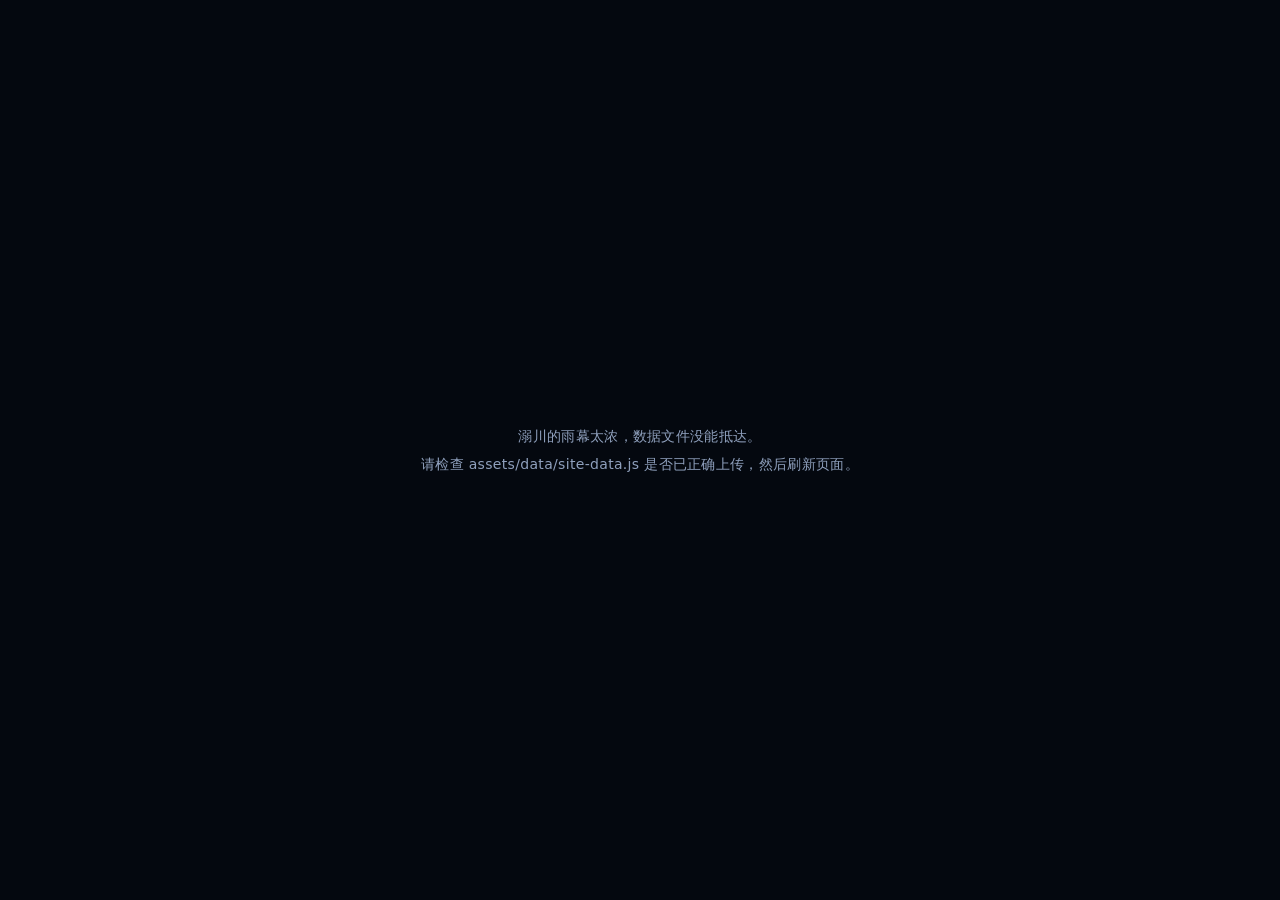
<file: index.html>
<!DOCTYPE html>
<html lang="zh-CN">
<head>
<meta charset="UTF-8">
<meta name="viewport" content="width=device-width, initial-scale=1.0">
<title>妃音·辞 · 溺川夜雨｜拾遗之诗</title>
<meta name="description" content="溺川影像档案——妃音·辞的个人视觉作品集。暴雨港都、乙游氛围、映画馆藏。">
<link rel="stylesheet" href="assets/css/style.css">
</head>
<body data-page="home" data-zone="full">
<div class="stage">

  <section class="hero">
    <div class="hero-copy">
      <div class="kicker">溺川影像档案 · NICHUAN ARCHIVE</div>
      <h1>妃音·辞</h1>
      <div class="role">拾遗之诗｜溺川影像档案</div>
      <p class="intro">将自己藏匿在大梦深处，溺于时空的边际。</p>
      <p class="lead">暴雨在楼群之间落下，霓虹被水面折成断续的光。这里不是一座随时开放的城市，只在某些夜晚，与尚未褪色的记忆短暂重合。妃音·辞在此收集那些难以被日常容纳的影像：雨夜里的城市、佚失姓名的角色、沉在梦里的诗章、雾中未熄的灯，以及旧日留下的细小切片。你可以先进入馆藏，查看被打捞上来的光；也可以翻开档案，阅读拾遗者留下的记录。</p>
      <div class="hero-actions">
        <a class="btn primary" href="gallery.html">进入作品集</a>
        <a class="btn" href="about.html">关于妃音·辞</a>
      </div>
    </div>

    <div class="hero-figure">
      <div class="figure-card">
        <div class="photo" id="portraitPhoto"></div>
        <div class="silhouette" id="portraitSilhouette"></div>
        <div class="glass"></div>
        <div class="frame"></div>
        <div class="tag" id="portraitTag">拾遗者影像 · 待收录</div>
      </div>
    </div>
  </section>

</div>
<script src="assets/data/site-data.js"></script>
<script src="assets/js/bond.js"></script>
<script src="assets/js/weather.js"></script>
<script src="assets/js/main.js"></script>
</body>
</html>
</file>
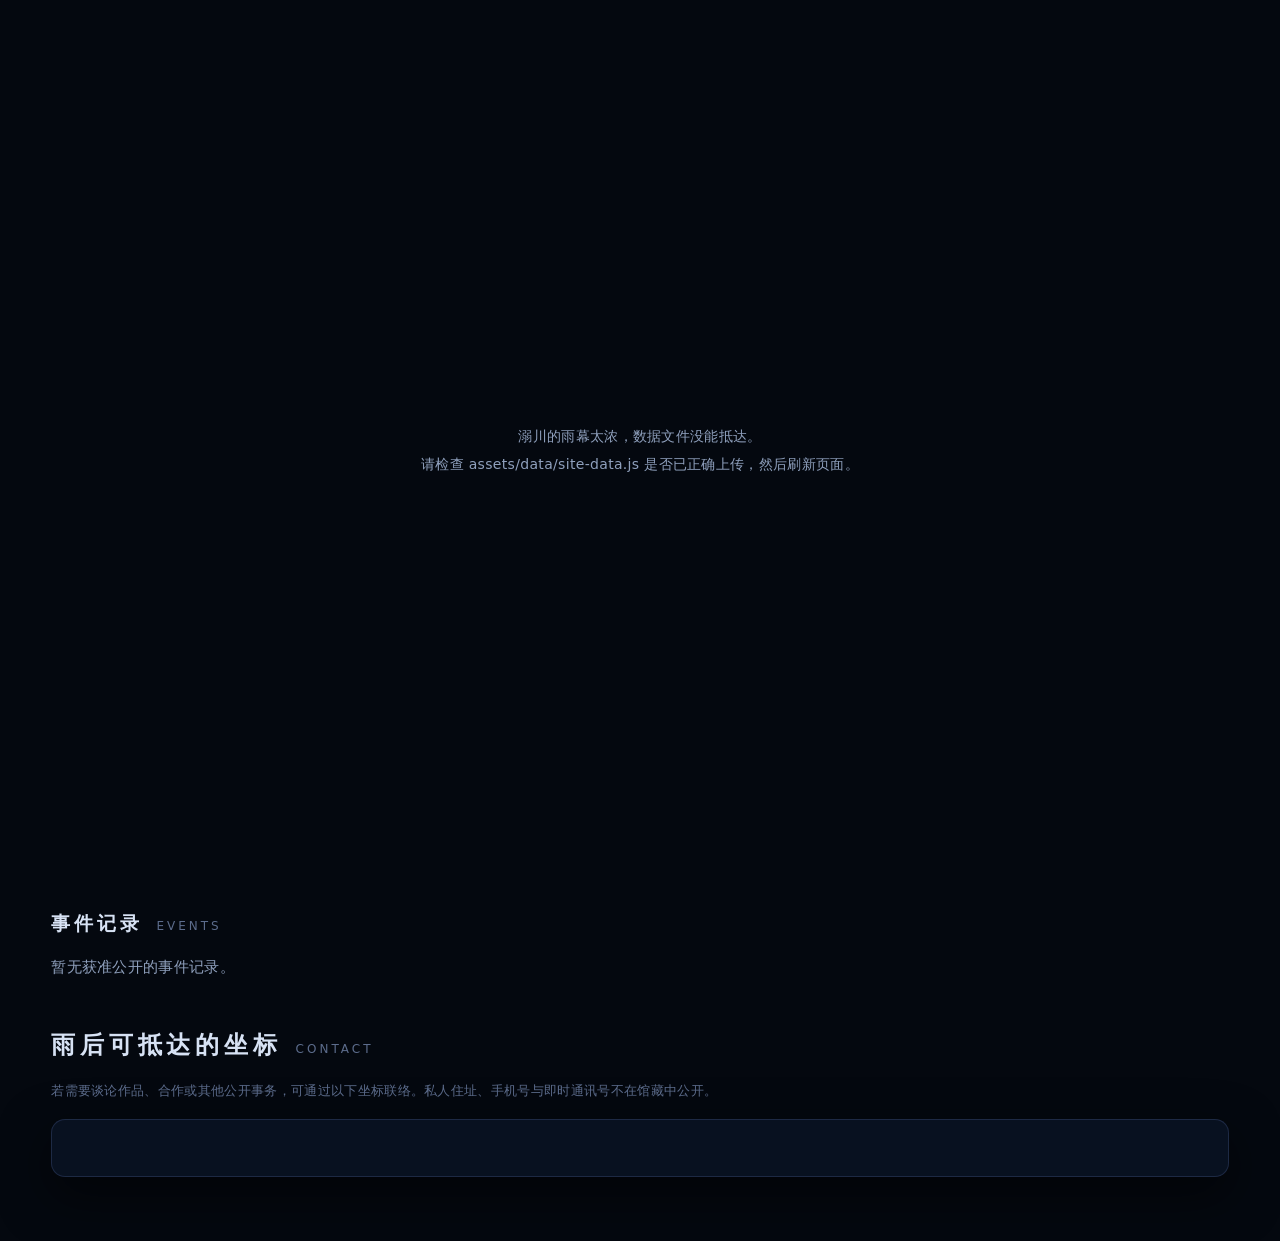
<file: about.html>
<!DOCTYPE html>
<html lang="zh-CN">
<head>
<meta charset="UTF-8">
<meta name="viewport" content="width=device-width, initial-scale=1.0">
<title>溺川档案 · 关于妃音·辞</title>
<link rel="stylesheet" href="assets/css/style.css">
</head>
<body data-page="about" data-zone="full">
<div class="stage">
<div class="page">

  <div class="page-head">
    <div class="crumb">溺川档案 · THE ARCHIVE</div>
    <h1>溺川档案</h1>
    <div class="sub">关于拾遗者、创作边界与可公开的真实坐标。</div>
  </div>

  <p class="prose">在溺川的登记中，妃音·辞并非城市的主人，而是一名拾遗者。她在暴雨加深的时刻外出，收集那些尚未完全消失的影像：被霓虹切碎的街道、没有姓名的梦中人、沉入水底的诗、雾里延迟抵达的灯，以及旧日生活留下的细小断面。之后，她将这些碎片整理、命名、封存，让它们能够在另一个人的视线里重新显影。档案中的部分语汇来自溺川，另一些信息则指向现实。虚构的是城市、雨幕与抵达方式；真实的是创作的形式、工具、审美选择和作品本身。</p>

  <div class="id-card">
    <div class="id-cell panel"><div class="k">公开昵称</div><div class="v">妃音·辞</div></div>
    <div class="id-cell panel"><div class="k">身份定位</div><div class="v">拾遗之诗</div></div>
    <div class="id-cell panel"><div class="k">所在叙事</div><div class="v">溺川</div></div>
    <div class="id-cell panel"><div class="k">公开自述</div><div class="v" style="font-size:14px;line-height:1.8">将自己藏匿在大梦深处，溺于时空的边际。</div></div>
  </div>

  <div class="sec-title"><h2>现实侧记录</h2><small>REALITY SIDE</small></div>
  <p class="reality-note">以下信息以现实中的创作能力为准。档案语言只负责转译，不虚构未被验证的经历、工具或项目。</p>

  <div class="sec-title" style="margin-top:22px"><h2 style="font-size:19px">可调用的光</h2><small>SKILLS</small></div>
  <div class="skill-grid" id="skillGrid"></div>
  <p class="flag-note">当前档案仍保留初始记录。正式公开前，需要由拾遗者本人确认、删减或替换。熟悉程度以「持续探索中」呈现，不标注百分比。</p>

  <div class="sec-title" style="margin-top:22px"><h2 style="font-size:19px">随身器具</h2><small>TOOLS</small></div>
  <div class="tools-row" id="toolsRow"></div>
  <p class="flag-note">正式上线前，应仅保留实际掌握且愿意公开的工具。</p>

  <div class="sec-title" style="margin-top:22px"><h2 style="font-size:19px">时间坐标</h2><small>YEARS</small></div>
  <p class="prose" style="margin-top:0" id="yearsCell">时间坐标尚未公开。</p>

  <div class="sec-title" style="margin-top:22px"><h2 style="font-size:19px">事件记录</h2><small>EVENTS</small></div>
  <p class="prose" style="margin-top:0" id="eventsCell">暂无获准公开的事件记录。</p>

  <div class="sec-title" id="contactZone"><h2>雨后可抵达的坐标</h2><small>CONTACT</small></div>
  <p class="reality-note">若需要谈论作品、合作或其他公开事务，可通过以下坐标联络。私人住址、手机号与即时通讯号不在馆藏中公开。</p>
  <div class="contact-box panel" id="contactBox"></div>

</div>
</div>
<script src="assets/data/site-data.js"></script>
<script src="assets/js/bond.js"></script>
<script src="assets/js/weather.js"></script>
<script src="assets/js/main.js"></script>
</body>
</html>
</file>
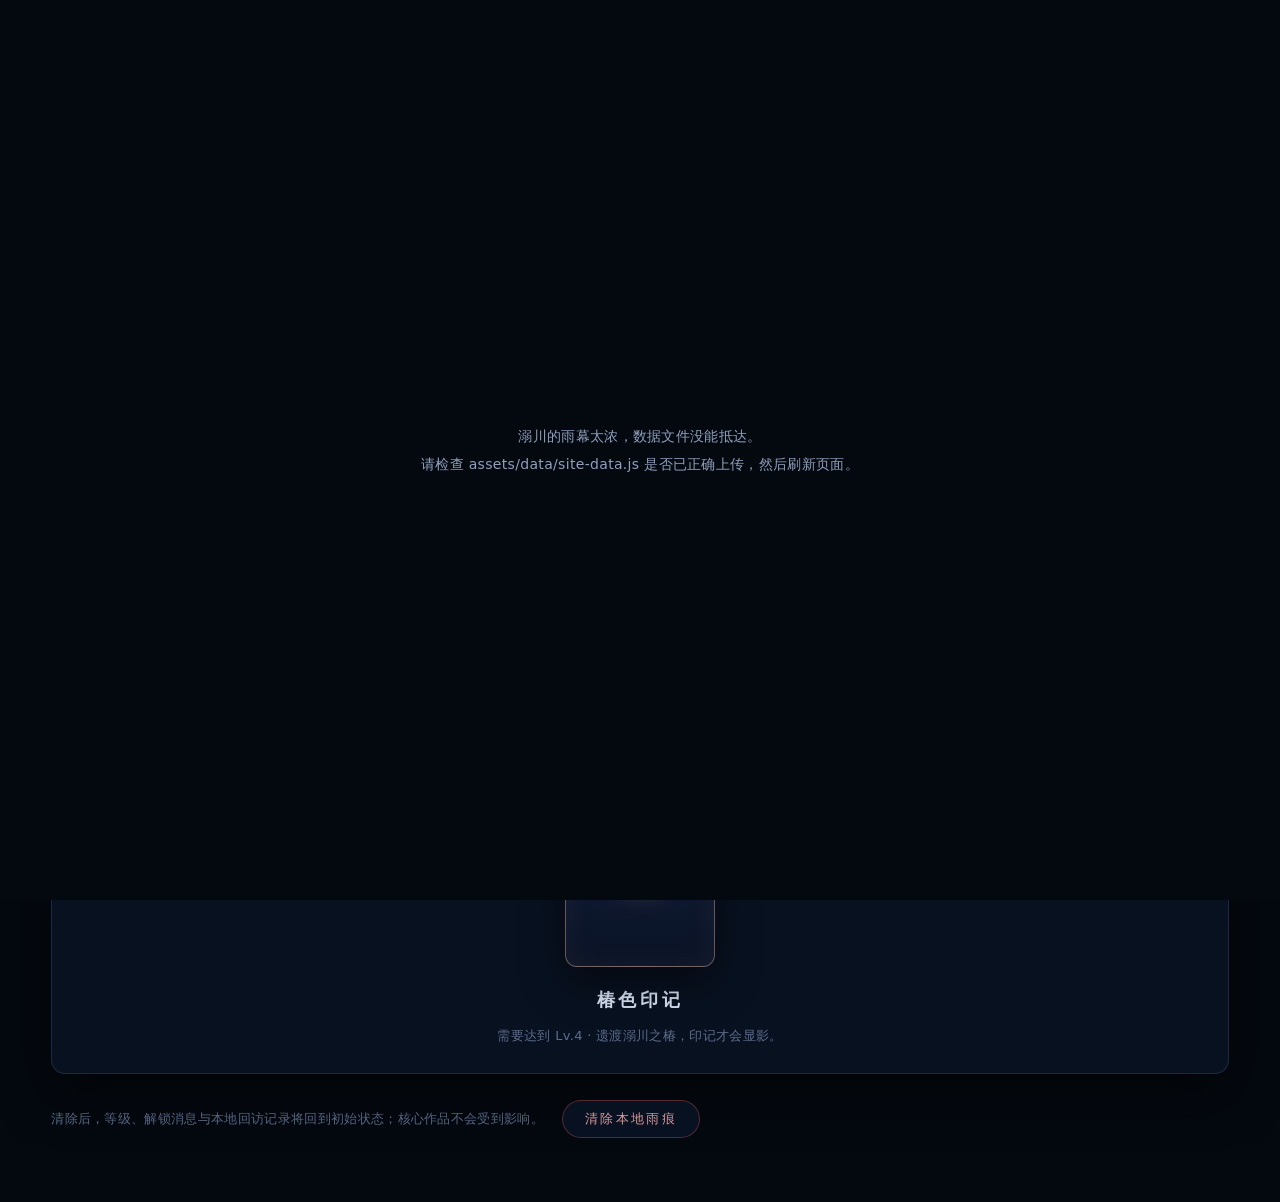
<file: bond.html>
<!DOCTYPE html>
<html lang="zh-CN">
<head>
<meta charset="UTF-8">
<meta name="viewport" content="width=device-width, initial-scale=1.0">
<title>心轨刻度 · 溺川夜雨</title>
<link rel="stylesheet" href="assets/css/style.css">
</head>
<body data-page="bond" data-zone="full">
<div class="stage">
<div class="page">

  <div class="page-head">
    <div class="crumb">心轨刻度 · BOND TRACK</div>
    <h1>心轨刻度</h1>
    <div class="sub">雨痕只记录路径，不索取身份。</div>
  </div>

  <p class="prose">当你在馆藏中停留、阅读档案、接通频段或触碰雨后坐标，页面会在心轨上留下轻微刻度。它不是任务，也不用于强迫你反复点击；同一种行为在同一天通常只会被记录一次。这些数据保存在你的浏览器本地。网站不会为它建立账号，也不会将轨迹上传到服务器。核心作品永远开放，心轨只解锁少量消息、纪念卡、隐藏频段与最终回声。</p>

  <div class="bond-top">
    <div class="bond-now panel">
      <div class="lv-tag"><span class="lvno" id="bondLvNo">Lv.1</span><small style="color:var(--txt-faint)">当前身份</small></div>
      <h2 id="bondName">溺途访者</h2>
      <p class="fb" id="bondFb">你刚从雨幕外侧抵达。</p>
      <div class="bond-bar">
        <div class="track"><i id="bondFill" style="width:0%"></i></div>
        <div class="nums" id="bondNums"></div>
      </div>
    </div>
    <div class="bond-side panel">
      <h3>刻度如何形成</h3>
      <ol id="ruleList"></ol>
    </div>
  </div>

  <div class="sec-title"><h2>心轨等级</h2><small>LEVELS</small></div>
  <div class="lvl-grid" id="lvlGrid"></div>

  <div class="sec-title"><h2>纪念映像卡</h2><small>LV.4 MEMORIAL</small></div>
  <div class="memorial panel" id="memorial">
    <div class="mcard-art"></div>
    <h3>椿色印记</h3>
    <p id="memState">需要达到 Lv.4 · 遗渡溺川之椿，印记才会显影。</p>
  </div>

  <div class="final-echo panel locked" id="finalEcho"></div>

  <div class="clear-zone">
    <span>清除后，等级、解锁消息与本地回访记录将回到初始状态；核心作品不会受到影响。</span>
    <button class="btn sm danger" id="clearBtn">清除本地雨痕</button>
  </div>

</div>
</div>
<script src="assets/data/site-data.js"></script>
<script src="assets/js/bond.js"></script>
<script src="assets/js/weather.js"></script>
<script src="assets/js/main.js"></script>
</body>
</html>
</file>
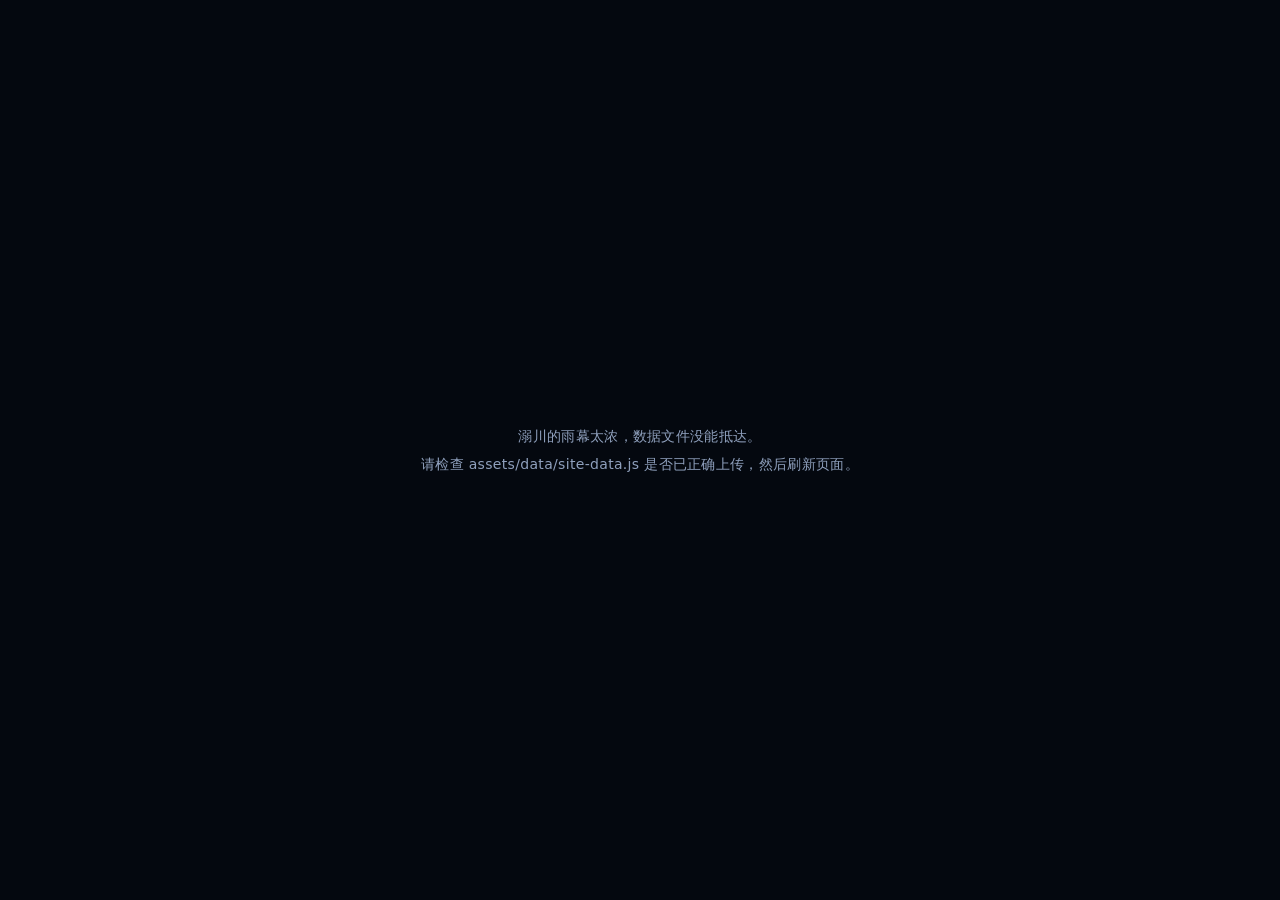
<file: gallery.html>
<!DOCTYPE html>
<html lang="zh-CN">
<head>
<meta charset="UTF-8">
<meta name="viewport" content="width=device-width, initial-scale=1.0">
<title>映画馆藏 · 溺川夜雨</title>
<link rel="stylesheet" href="assets/css/style.css">
</head>
<body data-page="gallery" data-zone="soft">
<div class="stage">
<div class="page">

  <div class="page-head">
    <div class="crumb">映画馆藏 · COLLECTED LIGHTS</div>
    <h1>映画馆藏</h1>
    <div class="sub">被雨水保存的光，仍在玻璃之后闪烁。</div>
  </div>

  <p class="prose">溺川没有完全干燥的档案室。所有被带回的影像都会经过雨水、霓虹与夜雾的处理：边缘变得柔软，颜色沉入深蓝，某些原本清晰的名字会在纸背消散，只剩情绪仍准确地停留在画面里。馆藏按照光被发现的地点分为五个区域。你可以横向穿过它们，也可以停在任意一张映像前，查看它被拾起时的年份、形态与简短注释。这里没有必须完成的路线。雨会替你保留方向。</p>

  <div class="filters">
    <button class="chip cur" data-f="all">全部映像</button>
    <button class="chip" data-f="rain_port">雨港霓虹</button>
    <button class="chip" data-f="lost_roles">佚梦角色</button>
    <button class="chip" data-f="water_poem">水底诗章</button>
    <button class="chip" data-f="mist_light">雾中灯影</button>
    <button class="chip" data-f="old_slices">旧日切片</button>
  </div>

  <div class="theme-note" id="themeNote">
    <div class="tn-head"><h2>全部映像</h2></div>
    <p>被雨水保存的光，仍在玻璃之后闪烁。你可以横向穿过五个区域，也可以停在任意一张映像前。</p>
  </div>

  <div class="track-wrap">
    <div class="track" id="track"></div>
    <div class="track-ctl">
      <button class="arrow" id="prevBtn" aria-label="向左">←</button>
      <div class="dots" id="dots"></div>
      <button class="arrow" id="nextBtn" aria-label="向右">→</button>
    </div>
    <div class="track-tip">拖动或使用方向键，可沿馆藏横向移动</div>
  </div>

</div>
</div>
<script src="assets/data/site-data.js"></script>
<script src="assets/js/bond.js"></script>
<script src="assets/js/weather.js"></script>
<script src="assets/js/main.js"></script>
</body>
</html>
</file>
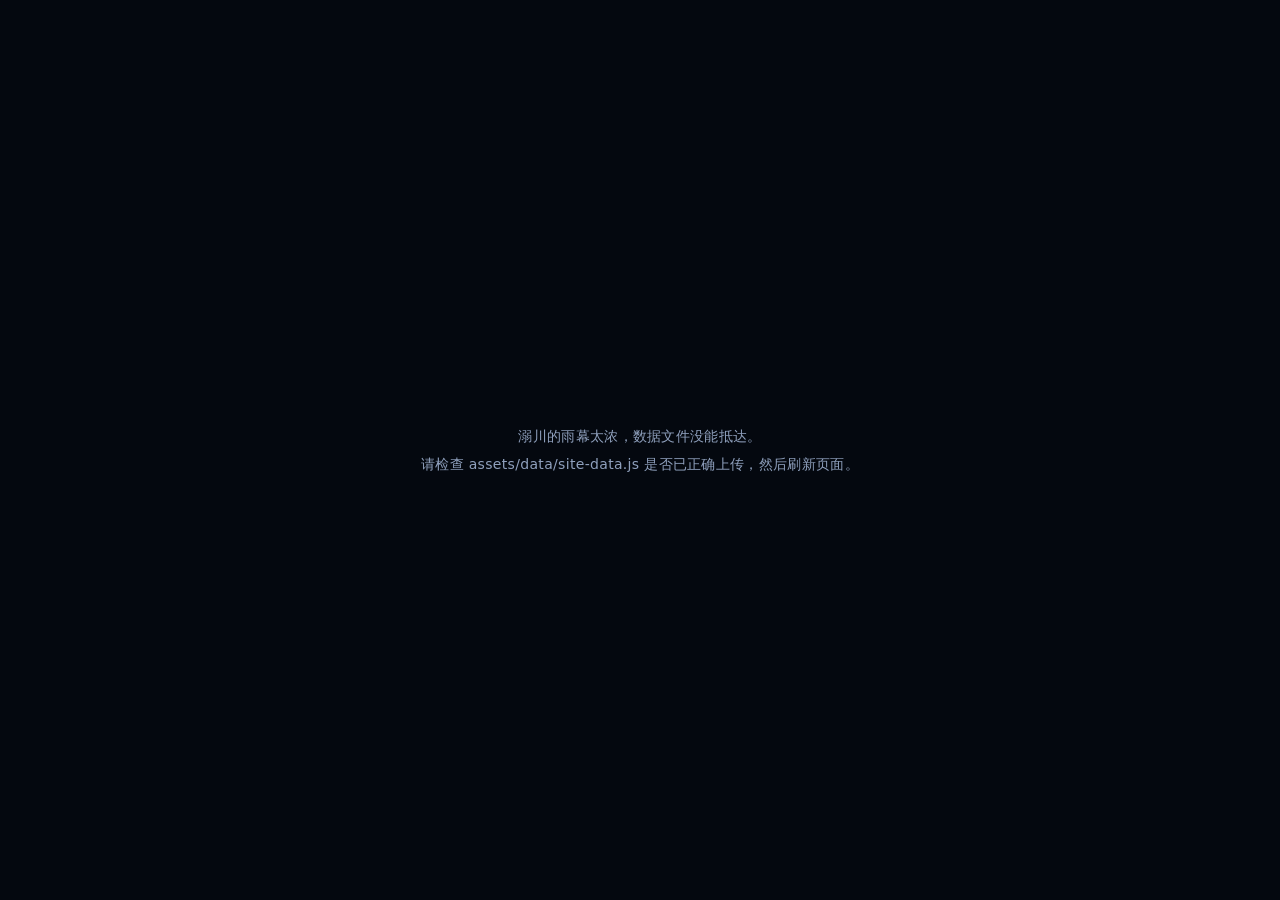
<file: messages.html>
<!DOCTYPE html>
<html lang="zh-CN">
<head>
<meta charset="UTF-8">
<meta name="viewport" content="width=device-width, initial-scale=1.0">
<title>未达回声 · 溺川夜雨</title>
<link rel="stylesheet" href="assets/css/style.css">
</head>
<body data-page="messages" data-zone="full">
<div class="stage">
<div class="page">

  <div class="page-head">
    <div class="crumb">未达回声 · UNREACHED ECHOES</div>
    <h1>未达回声</h1>
    <div class="sub">雨夜里只有少量短讯能够抵达。</div>
  </div>

  <p class="prose">这些消息并非完整对话，也不要求来访者留下姓名。它们更像从潮湿信号中截取的几行导航，帮助你决定先去往馆藏，还是先阅读档案。未读消息会在本地短暂发亮；刷新后，系统将记得你已经读过它们。</p>

  <div class="msg-flow" id="msgFlow"></div>

</div>
</div>
<script src="assets/data/site-data.js"></script>
<script src="assets/js/bond.js"></script>
<script src="assets/js/weather.js"></script>
<script src="assets/js/main.js"></script>
</body>
</html>
</file>
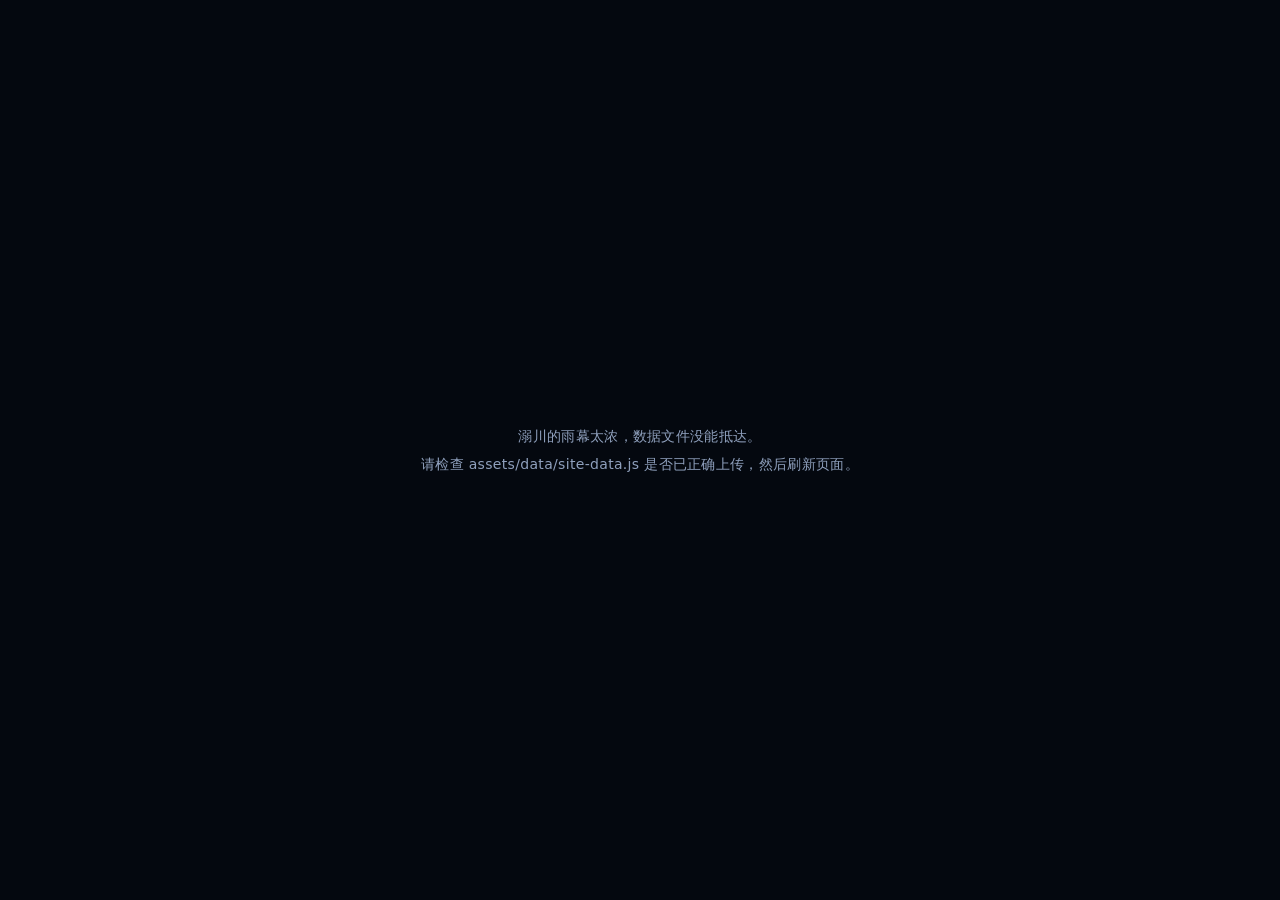
<file: radio.html>
<!DOCTYPE html>
<html lang="zh-CN">
<head>
<meta charset="UTF-8">
<meta name="viewport" content="width=device-width, initial-scale=1.0">
<title>雨夜频段 · 溺川夜雨</title>
<link rel="stylesheet" href="assets/css/style.css">
</head>
<body data-page="radio" data-zone="full">
<div class="stage">
<div class="page">

  <div class="page-head">
    <div class="crumb">雨夜频段 · NIGHT FREQUENCY</div>
    <h1>雨夜频段</h1>
    <div class="sub">三段真实声音，被保存在雷雨之间。</div>
  </div>

  <p class="prose">溺川的声音通常不稳定。雨会刮过天线，雷声会压低句尾，远处桥面的震动偶尔让记录中断。可一旦频段接通，声音会比文字更接近那个夜晚。这里只保存妃音·辞本人的真实录音，不使用合成声音替代。每段录音都附有文字稿，静音状态下也能阅读。最后一段频段需要足够的心轨刻度，它不会频繁出现，也不要求所有人抵达。</p>

  <div class="rec-list" id="recList"></div>

  <p class="audio-note">录音文件尚未抵达溺川。上线前需要替换为妃音·辞本人的真实声音；在此之前，频段只保留空的雨噪与文字稿。环境雨声为浏览器本地合成，仅用于氛围，与录音内容无关。</p>

</div>
</div>
<script src="assets/data/site-data.js"></script>
<script src="assets/js/bond.js"></script>
<script src="assets/js/weather.js"></script>
<script src="assets/js/main.js"></script>
</body>
</html>
</file>
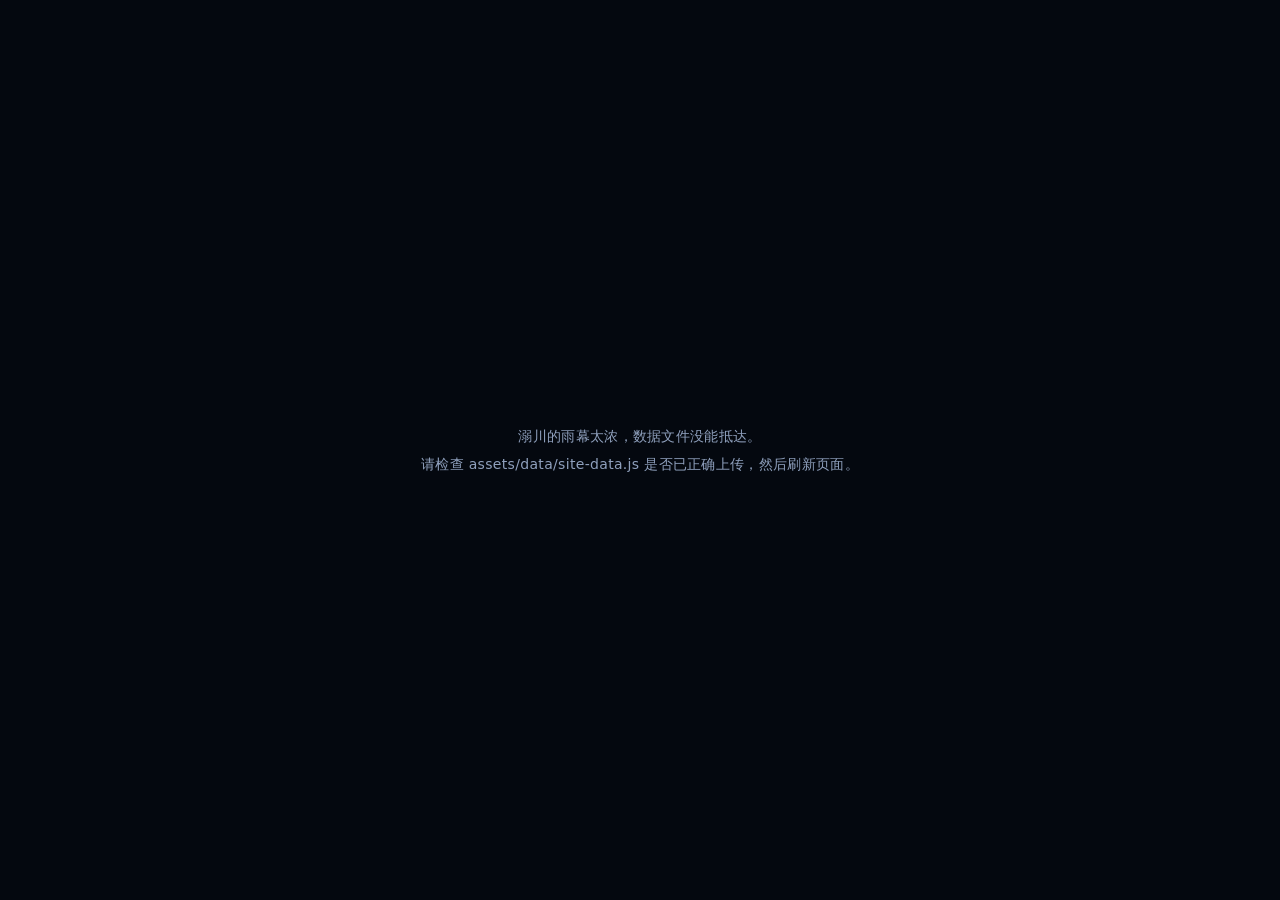
<file: work.html>
<!DOCTYPE html>
<html lang="zh-CN">
<head>
<meta charset="UTF-8">
<meta name="viewport" content="width=device-width, initial-scale=1.0">
<title>映像详情 · 溺川夜雨</title>
<link rel="stylesheet" href="assets/css/style.css">
</head>
<body data-page="work" data-zone="soft">
<div class="stage">
<div class="page" id="workBody">

  <div class="page-head">
    <div class="crumb" id="crumbTheme">映画馆藏 · 映像详情</div>
    <h1 id="workTitle">映像详情</h1>
    <div class="sub">此光被拾起时，雨仍未停。</div>
  </div>

  <div class="work-hero" id="workHero"></div>

  <div class="work-grid">
    <div class="work-note">
      <h3>拾遗者注释</h3>
      <p class="note-txt" id="noteText">这枚映像没有留下额外注释。它保留原始的沉默。</p>
    </div>
    <div class="work-meta panel">
      <h3>档案登记</h3>
      <div id="metaRows"></div>
    </div>
  </div>

  <div class="work-nav">
    <button class="btn sm" id="prevWork">← 上一枚光</button>
    <a class="btn sm" href="gallery.html">返回映画馆藏</a>
    <button class="btn sm" id="nextWork">下一枚光 →</button>
  </div>

</div>
</div>
<script src="assets/data/site-data.js"></script>
<script src="assets/js/bond.js"></script>
<script src="assets/js/weather.js"></script>
<script src="assets/js/main.js"></script>
</body>
</html>
</file>
<file: assets/css/style.css>
/* ============================================================
   溺川夜雨 · 全站样式
   桌面端优先（1440 设计基准），基础手机自适应
   ============================================================ */

:root {
  --bg-0: #04080f;
  --bg-1: #071120;
  --bg-2: #0b1a30;
  --panel: rgba(13, 26, 48, 0.55);
  --panel-solid: #0a1526;
  --line: rgba(140, 170, 255, 0.16);
  --neon-blue: #5f7cff;
  --neon-purple: #8f6cff;
  --neon-cyan: #4fd8e8;
  --gold: #f2b9a0;
  --gold-deep: #d99a7c;
  --txt: #d7e2f4;
  --txt-dim: #8fa0bd;
  --txt-faint: #5c6c8c;
  --font-poem: "Noto Serif SC", "Songti SC", "STSong", "SimSun", serif;
  --font-ui: "PingFang SC", "Microsoft YaHei", system-ui, -apple-system, sans-serif;
  --nav-h: 64px;
  --radius: 14px;
  --shadow: 0 18px 50px rgba(0, 0, 0, 0.55);
}

* { margin: 0; padding: 0; box-sizing: border-box; }

html { scroll-behavior: smooth; }

body {
  font-family: var(--font-ui);
  color: var(--txt);
  background: var(--bg-0);
  min-height: 100vh;
  overflow-x: hidden;
  letter-spacing: 0.02em;
  line-height: 1.75;
}

::selection { background: rgba(95, 124, 255, 0.35); color: #fff; }

a { color: inherit; text-decoration: none; }
button { font-family: inherit; }

/* ============ 雨夜氛围底（CSS 生成，图片就位后由 JS 叠加） ============ */

.atmo {
  position: fixed; inset: 0; z-index: 0; pointer-events: none;
  background:
    radial-gradient(1200px 500px at 18% -8%, rgba(63, 92, 190, 0.28), transparent 60%),
    radial-gradient(900px 420px at 85% 12%, rgba(110, 76, 200, 0.20), transparent 60%),
    radial-gradient(1100px 600px at 50% 118%, rgba(20, 60, 110, 0.35), transparent 65%),
    linear-gradient(180deg, #060b16 0%, #081226 46%, #050a14 100%);
  transition: opacity 1.2s ease;
}
.atmo::after { /* 远处楼影剪影 */
  content: ""; position: absolute; left: 0; right: 0; bottom: 0; height: 42vh;
  background:
    linear-gradient(180deg, transparent, rgba(3, 7, 14, 0.9) 70%),
    repeating-linear-gradient(90deg,
      rgba(10, 20, 40, 0.85) 0 68px, transparent 68px 92px,
      rgba(8, 18, 36, 0.9) 92px 150px, transparent 150px 176px,
      rgba(12, 24, 46, 0.8) 176px 232px, transparent 232px 268px);
  mask-image: linear-gradient(180deg, transparent, #000 55%);
  -webkit-mask-image: linear-gradient(180deg, transparent, #000 55%);
  opacity: 0.7;
}
.hero-bg-img {
  position: fixed; inset: 0; z-index: 0; pointer-events: none;
  background-size: cover; background-position: center;
  opacity: 0; transition: opacity 1.6s ease;
}
.hero-bg-img.on { opacity: 0.92; }

/* 雨幕 / 闪电 / 水波（weather.js 驱动） */
#rainCanvas { position: fixed; inset: 0; z-index: 1; pointer-events: none; }
#lightning { position: fixed; inset: 0; z-index: 2; pointer-events: none;
  background: radial-gradient(ellipse at 50% 12%, rgba(190, 210, 255, 0.55), transparent 62%);
  opacity: 0; }
.ripple {
  position: fixed; left: 0; right: 0; bottom: 0; height: 16vh; z-index: 1;
  pointer-events: none;
  background:
    repeating-linear-gradient(180deg,
      rgba(95, 124, 255, 0.10) 0 2px, transparent 2px 26px),
    linear-gradient(180deg, transparent, rgba(79, 216, 232, 0.06));
  filter: blur(0.4px);
  animation: rippleMove 7s linear infinite alternate;
}
@keyframes rippleMove {
  0%   { transform: translateY(0) scaleY(1); opacity: .75; }
  100% { transform: translateY(-6px) scaleY(1.15); opacity: 1; }
}

/* 区域雨量策略：作品区自动减弱 */
body[data-zone="soft"] #rainCanvas { opacity: .5; }
body[data-zone="soft"] .ripple { opacity: .55; }
body.lowperf #rainCanvas, body.lowperf .ripple,
body.lowperf #lightning { display: none; }
body.reducefx .ripple { animation: none; }
@media (prefers-reduced-motion: reduce) {
  .ripple { animation: none; }
}

/* ============ 通用布局 ============ */

.stage { position: relative; z-index: 3; min-height: 100vh;
  display: flex; flex-direction: column; }
.page { flex: 1; width: min(1180px, 92vw); margin: 0 auto; padding: 32px 0 64px; }
.page-head { margin: 28px 0 10px; }
.page-head .crumb { color: var(--txt-faint); font-size: 12.5px; letter-spacing: .3em; }
.page-head h1 { font-family: var(--font-poem); font-size: 40px; font-weight: 600;
  letter-spacing: .12em; margin: 8px 0 4px;
  text-shadow: 0 0 24px rgba(95, 124, 255, 0.45); }
.page-head .sub { color: var(--txt-dim); font-size: 14px; letter-spacing: .08em; }
.prose { max-width: 860px; color: var(--txt-dim); font-size: 15px;
  margin: 18px 0 8px; text-align: justify; }
.prose strong { color: var(--txt); font-weight: 600; }

.panel {
  background: var(--panel);
  border: 1px solid var(--line);
  border-radius: var(--radius);
  backdrop-filter: blur(14px);
  -webkit-backdrop-filter: blur(14px);
  box-shadow: var(--shadow);
}

/* ============ 加载页 ============ */

#loader {
  position: fixed; inset: 0; z-index: 200;
  background: radial-gradient(900px 500px at 50% 30%, #0a1526, #04080f 75%);
  display: flex; flex-direction: column; align-items: center; justify-content: center;
  gap: 22px; transition: opacity .9s ease, visibility .9s;
}
#loader.off { opacity: 0; visibility: hidden; }
#loader h2 { font-family: var(--font-poem); font-size: 30px; letter-spacing: .5em;
  padding-left: .5em; color: var(--txt); text-shadow: 0 0 30px rgba(95,124,255,.5); }
#loader .lsub { color: var(--txt-dim); font-size: 13.5px; letter-spacing: .12em; }
#loader .bar { width: 220px; height: 2px; background: rgba(140,170,255,.15);
  overflow: hidden; border-radius: 2px; }
#loader .bar i { display: block; height: 100%; width: 40%; border-radius: 2px;
  background: linear-gradient(90deg, var(--neon-blue), var(--neon-cyan));
  animation: loadbar 1.6s ease-in-out infinite; }
@keyframes loadbar { 0% { transform: translateX(-100%);} 100% { transform: translateX(320%);} }
#loader .tick { color: var(--txt-faint); font-size: 12.5px; letter-spacing: .18em; min-height: 1.6em; }

/* ============ 首次进入提示 ============ */

#firstMask { position: fixed; inset: 0; z-index: 190; display: none;
  background: rgba(4, 8, 15, 0.72); backdrop-filter: blur(6px);
  align-items: center; justify-content: center; }
#firstMask.on { display: flex; }
#firstMask .card { width: min(560px, 88vw); padding: 44px 46px; text-align: center; }
#firstMask .card p { color: var(--txt-dim); font-size: 15px; margin: 16px 0 10px; }
#firstMask .card small { color: var(--txt-faint); display: block; margin-bottom: 26px;
  font-size: 12.5px; line-height: 1.9; }
#firstMask .row { display: flex; gap: 14px; justify-content: center; }

/* ============ 顶部导航 ============ */

.topnav {
  position: sticky; top: 0; z-index: 100; height: var(--nav-h);
  display: flex; align-items: center; justify-content: space-between;
  padding: 0 max(24px, 4vw);
  background: linear-gradient(180deg, rgba(5, 10, 20, 0.88), rgba(5, 10, 20, 0.55));
  border-bottom: 1px solid var(--line);
  backdrop-filter: blur(12px); -webkit-backdrop-filter: blur(12px);
}
.brand { display: flex; align-items: baseline; gap: 10px; }
.brand b { font-family: var(--font-poem); font-size: 20px; letter-spacing: .2em; }
.brand span { color: var(--txt-faint); font-size: 11.5px; letter-spacing: .22em; }
.navlinks { display: flex; gap: 4px; }
.navlinks a {
  display: flex; flex-direction: column; align-items: center; gap: 1px;
  padding: 8px 16px; border-radius: 10px; transition: background .25s;
}
.navlinks a .t { font-family: var(--font-poem); font-size: 15.5px; letter-spacing: .14em; }
.navlinks a .s { font-size: 10px; color: var(--txt-faint); letter-spacing: .28em; }
.navlinks a:hover, .navlinks a.cur { background: rgba(95, 124, 255, 0.10); }
.navlinks a.cur .t { color: var(--neon-cyan); }
#navToggle { display: none; }

/* ============ 首页 ============ */

.hero { position: relative; flex: 1; display: grid;
  grid-template-columns: minmax(0, 1.05fr) minmax(0, .95fr);
  align-items: center; gap: 4vw; width: min(1240px, 92vw); margin: 0 auto; padding: 5vh 0 8vh; }

.hero-copy .kicker { color: var(--neon-cyan); font-size: 12.5px;
  letter-spacing: .5em; padding-left: .2em; }
.hero-copy h1 { font-family: var(--font-poem); font-size: clamp(52px, 6.5vw, 86px);
  font-weight: 600; letter-spacing: .18em; margin: 14px 0 6px; line-height: 1.2;
  text-shadow: 0 0 40px rgba(95, 124, 255, 0.55), 0 0 90px rgba(143, 108, 255, 0.3); }
.hero-copy .role { color: var(--txt-dim); font-size: 15px; letter-spacing: .3em; margin-bottom: 20px; }
.hero-copy .intro { font-family: var(--font-poem); color: var(--txt);
  font-size: 17px; letter-spacing: .1em; margin-bottom: 18px; }
.hero-copy .lead { color: var(--txt-dim); font-size: 14.5px; max-width: 520px;
  text-align: justify; }
.hero-actions { display: flex; gap: 16px; margin-top: 34px; }

.btn {
  position: relative; display: inline-flex; align-items: center; justify-content: center;
  gap: 8px; padding: 13px 34px; border-radius: 999px; border: 1px solid var(--line);
  background: rgba(13, 26, 48, 0.6); color: var(--txt); font-size: 15px;
  letter-spacing: .18em; cursor: pointer; transition: all .3s;
  backdrop-filter: blur(8px); -webkit-backdrop-filter: blur(8px);
}
.btn:hover { border-color: rgba(79, 216, 232, 0.5); transform: translateY(-2px);
  box-shadow: 0 10px 30px rgba(79, 216, 232, 0.18); }
.btn.primary {
  border-color: transparent;
  background: linear-gradient(120deg, rgba(95, 124, 255, 0.85), rgba(143, 108, 255, 0.85));
  box-shadow: 0 12px 34px rgba(95, 124, 255, 0.35); color: #f4f7ff;
}
.btn.primary:hover { box-shadow: 0 16px 44px rgba(95, 124, 255, 0.5); }
.btn.gold { border-color: rgba(242, 185, 160, 0.4); color: var(--gold); }
.btn.sm { padding: 9px 22px; font-size: 13px; }
.btn[disabled] { opacity: .45; cursor: not-allowed; transform: none !important; }

/* 人物卡（照片未就位时为剪影占位） */
.hero-figure { position: relative; height: min(72vh, 640px); }
.figure-card {
  position: absolute; inset: 0; border-radius: 22px; overflow: hidden;
  border: 1px solid var(--line); box-shadow: var(--shadow);
  background:
    radial-gradient(60% 50% at 50% 30%, rgba(95, 124, 255, 0.16), transparent 70%),
    linear-gradient(180deg, #0a1424, #060c18);
}
.figure-card .photo { position: absolute; inset: 0; background-size: cover;
  background-position: center top; transition: opacity 1.2s; }
.figure-card .photo.on { opacity: 1; }
.figure-card .photo:not(.on) { opacity: 0; }
/* 剪影占位：纯 CSS 轮廓 */
.figure-card .silhouette { position: absolute; inset: 0; }
.figure-card .silhouette::before {
  content: ""; position: absolute; left: 50%; bottom: 0; transform: translateX(-50%);
  width: 58%; height: 82%;
  background: linear-gradient(180deg, rgba(30, 46, 84, 0.9), rgba(10, 18, 36, 0.95));
  border-radius: 50% 50% 18% 18% / 34% 34% 12% 12%;
  filter: blur(2px);
  box-shadow: 0 0 80px rgba(95, 124, 255, 0.25);
}
.figure-card .silhouette::after {
  content: ""; position: absolute; left: 50%; bottom: 64%; transform: translateX(-50%);
  width: 21%; aspect-ratio: 1/1.15; border-radius: 50%;
  background: linear-gradient(180deg, rgba(38, 56, 100, 0.95), rgba(16, 28, 56, 0.95));
  filter: blur(3px); box-shadow: 0 0 60px rgba(143, 108, 255, 0.28);
}
.figure-card .glass { position: absolute; inset: 0; pointer-events: none;
  background:
    linear-gradient(115deg, transparent 30%, rgba(180, 205, 255, 0.05) 45%, transparent 60%),
    radial-gradient(120% 60% at 80% 105%, rgba(4, 8, 15, 0.8), transparent 60%),
    linear-gradient(180deg, transparent 55%, rgba(4, 8, 15, 0.85)); }
.figure-card .tag { position: absolute; left: 18px; bottom: 16px;
  color: var(--txt-faint); font-size: 11.5px; letter-spacing: .3em; }
.figure-card .frame { position: absolute; inset: 12px; border-radius: 16px;
  border: 1px solid rgba(140, 170, 255, 0.18); pointer-events: none; }

/* 角落状态 */
.corner-status {
  position: fixed; right: 22px; bottom: 22px; z-index: 90;
  display: flex; flex-direction: column; align-items: flex-end; gap: 8px;
}
.status-chip { padding: 7px 14px; border-radius: 999px; font-size: 12px;
  letter-spacing: .12em; color: var(--txt-dim);
  background: rgba(7, 15, 30, 0.7); border: 1px solid var(--line);
  backdrop-filter: blur(8px); display: flex; gap: 14px; }
.status-chip b { color: var(--txt); font-weight: 500; }
.status-chip .lv { color: var(--gold); cursor: pointer; }
.status-chip .dot { width: 6px; height: 6px; border-radius: 50%; margin: auto 0;
  background: var(--neon-cyan); box-shadow: 0 0 8px var(--neon-cyan);
  animation: pulse 2.4s infinite; }
@keyframes pulse { 50% { opacity: .35; } }

/* 雨势控制 */
.weather-ctl { position: fixed; left: 22px; bottom: 22px; z-index: 90; }
.wc-toggle { width: 42px; height: 42px; border-radius: 50%; cursor: pointer;
  border: 1px solid var(--line); background: rgba(7, 15, 30, 0.75); color: var(--txt-dim);
  font-size: 17px; backdrop-filter: blur(8px); transition: all .3s; }
.wc-toggle:hover { color: var(--neon-cyan); border-color: rgba(79,216,232,.4); }
.wc-panel { position: absolute; left: 0; bottom: 54px; width: 236px; padding: 16px 18px;
  display: none; }
.wc-panel.on { display: block; }
.wc-panel h4 { font-family: var(--font-poem); font-size: 14px; letter-spacing: .3em;
  color: var(--txt); margin-bottom: 12px; }
.wc-row { display: flex; justify-content: space-between; align-items: center;
  padding: 6px 0; font-size: 12.5px; color: var(--txt-dim); }
.wc-row + .wc-row { border-top: 1px dashed rgba(140,170,255,.1); }
.switch { position: relative; width: 34px; height: 18px; border-radius: 999px;
  background: rgba(140, 170, 255, 0.18); cursor: pointer; transition: background .25s; }
.switch::after { content: ""; position: absolute; top: 2px; left: 2px; width: 14px; height: 14px;
  border-radius: 50%; background: var(--txt-dim); transition: all .25s; }
.switch.on { background: rgba(95, 124, 255, 0.55); }
.switch.on::after { left: 18px; background: #fff; }
.wc-note { margin-top: 10px; font-size: 11px; color: var(--txt-faint); line-height: 1.7; }

/* ============ 作品集：横向卡面 ============ */

.filters { display: flex; flex-wrap: wrap; gap: 10px; margin: 26px 0 8px; }
.chip { padding: 8px 20px; border-radius: 999px; border: 1px solid var(--line);
  color: var(--txt-dim); font-size: 13.5px; letter-spacing: .1em; cursor: pointer;
  background: rgba(13, 26, 48, 0.4); transition: all .25s; }
.chip:hover { color: var(--txt); border-color: rgba(79, 216, 232, 0.4); }
.chip.cur { color: #eef4ff; border-color: transparent;
  background: linear-gradient(120deg, rgba(95, 124, 255, .8), rgba(143, 108, 255, .8)); }

.theme-note { margin: 10px 0 6px; }
.theme-note .tn-head { display: flex; align-items: baseline; gap: 12px; }
.theme-note h2 { font-family: var(--font-poem); font-size: 26px; letter-spacing: .14em; }
.theme-note .tn-no { color: var(--txt-faint); font-size: 12px; letter-spacing: .3em; }
.theme-note p { color: var(--txt-dim); font-size: 14px; max-width: 840px;
  text-align: justify; margin-top: 6px; }

.track-wrap { position: relative; margin-top: 22px; }
.track { display: flex; gap: 26px; overflow-x: auto; padding: 26px 8px 34px;
  scroll-snap-type: x mandatory; scrollbar-width: none; }
.track::-webkit-scrollbar { display: none; }
.wcard { scroll-snap-align: start; flex: 0 0 300px; cursor: pointer; position: relative;
  border-radius: 16px; overflow: hidden; border: 1px solid var(--line);
  background: var(--panel-solid); transition: transform .35s, box-shadow .35s, border-color .35s; }
.wcard:hover { transform: translateY(-8px); border-color: rgba(79, 216, 232, 0.45);
  box-shadow: 0 22px 50px rgba(0, 0, 0, 0.6), 0 0 30px rgba(79, 216, 232, 0.12); }
.wcard .thumb { aspect-ratio: 3/4; position: relative; overflow: hidden;
  background:
    radial-gradient(80% 55% at 50% 18%, rgba(95, 124, 255, 0.2), transparent 70%),
    linear-gradient(180deg, #0c1830, #070f1e); }
.wcard .thumb img { width: 100%; height: 100%; object-fit: cover; display: block; }
.wcard .thumb .ph { position: absolute; inset: 0; display: flex; flex-direction: column;
  align-items: center; justify-content: center; gap: 12px; color: var(--txt-faint); }
.wcard .thumb .ph .glyph { font-family: var(--font-poem); font-size: 44px; opacity: .5;
  text-shadow: 0 0 24px rgba(95, 124, 255, .4); }
.wcard .thumb .ph small { font-size: 11.5px; letter-spacing: .25em; }
.wcard .badge { position: absolute; top: 12px; right: 12px; padding: 4px 12px;
  border-radius: 999px; font-size: 10.5px; letter-spacing: .18em; }
.wcard .badge.demo { background: rgba(143, 108, 255, 0.22); color: #cdbcff;
  border: 1px solid rgba(143, 108, 255, 0.4); }
.wcard .badge.lost { background: rgba(140, 160, 190, 0.14); color: var(--txt-faint);
  border: 1px solid var(--line); }
.wcard .meta { padding: 14px 16px 16px; }
.wcard .meta h3 { font-family: var(--font-poem); font-size: 17px; letter-spacing: .1em;
  font-weight: 600; }
.wcard .meta .mrow { display: flex; justify-content: space-between; margin-top: 6px;
  color: var(--txt-faint); font-size: 12px; letter-spacing: .08em; }
.wcard .hover-hint { position: absolute; inset: 0; display: flex; align-items: center;
  justify-content: center; background: rgba(5, 10, 20, 0.55); opacity: 0;
  transition: opacity .3s; color: var(--neon-cyan); font-size: 13.5px; letter-spacing: .4em;
  padding-left: .4em; }
.wcard:hover .hover-hint { opacity: 1; }

.track-ctl { display: flex; align-items: center; gap: 16px; justify-content: center; margin-top: 4px; }
.arrow { width: 40px; height: 40px; border-radius: 50%; border: 1px solid var(--line);
  background: rgba(13, 26, 48, 0.6); color: var(--txt-dim); font-size: 15px; cursor: pointer;
  transition: all .25s; }
.arrow:hover { color: var(--neon-cyan); border-color: rgba(79, 216, 232, 0.4); }
.dots { display: flex; gap: 8px; }
.dots i { width: 7px; height: 7px; border-radius: 50%; background: rgba(140, 170, 255, 0.25);
  cursor: pointer; transition: all .25s; }
.dots i.cur { background: var(--neon-cyan); box-shadow: 0 0 10px rgba(79, 216, 232, .6); }
.track-tip { text-align: center; color: var(--txt-faint); font-size: 12px;
  letter-spacing: .2em; margin-top: 12px; }

/* ============ 作品详情 ============ */

.work-hero { position: relative; border-radius: 18px; overflow: hidden;
  border: 1px solid var(--line); margin-top: 26px; }
.work-hero img { width: 100%; max-height: 76vh; object-fit: contain; display: block;
  background: #060c18; }
.work-hero .empty { aspect-ratio: 16/10; display: flex; flex-direction: column;
  align-items: center; justify-content: center; gap: 14px;
  background:
    radial-gradient(70% 60% at 50% 25%, rgba(95, 124, 255, 0.14), transparent 70%),
    linear-gradient(180deg, #0b1730, #060c18); }
.work-hero .empty .glyph { font-family: var(--font-poem); font-size: 56px; color: var(--txt-faint);
  opacity: .55; text-shadow: 0 0 30px rgba(95, 124, 255, .35); }
.work-hero .empty p { color: var(--txt-faint); font-size: 13px; letter-spacing: .2em; }
.work-grid { display: grid; grid-template-columns: 1fr 340px; gap: 26px; margin-top: 24px;
  align-items: start; }
.work-note h3, .work-meta h3 { font-family: var(--font-poem); font-size: 18px;
  letter-spacing: .2em; color: var(--txt); margin-bottom: 12px; }
.work-note .note-txt { font-family: var(--font-poem); font-size: 16.5px; color: var(--txt);
  letter-spacing: .06em; line-height: 2.1; }
.work-note .note-empty { color: var(--txt-faint); font-size: 13.5px; }
.work-meta { padding: 22px 24px; }
.work-meta .row { display: flex; gap: 14px; padding: 9px 0; font-size: 13.5px;
  border-bottom: 1px dashed rgba(140, 170, 255, .1); }
.work-meta .row:last-child { border-bottom: none; }
.work-meta .k { color: var(--txt-faint); flex: 0 0 96px; letter-spacing: .1em; }
.work-meta .v { color: var(--txt-dim); }
.work-meta .tags { display: flex; flex-wrap: wrap; gap: 6px; }
.work-meta .tags em { font-style: normal; padding: 3px 12px; border-radius: 999px;
  font-size: 11.5px; border: 1px solid var(--line); color: var(--txt-dim); }
.work-nav { display: flex; justify-content: space-between; gap: 14px; margin-top: 26px; }

/* ============ 关于页 ============ */

.id-card { display: grid; grid-template-columns: repeat(4, 1fr); gap: 18px; margin-top: 26px; }
.id-cell { padding: 20px 22px; }
.id-cell .k { color: var(--txt-faint); font-size: 12px; letter-spacing: .3em; }
.id-cell .v { font-family: var(--font-poem); font-size: 21px; letter-spacing: .1em;
  margin-top: 8px; color: var(--txt); }
.sec-title { display: flex; align-items: baseline; gap: 14px; margin: 44px 0 14px; }
.sec-title h2 { font-family: var(--font-poem); font-size: 24px; letter-spacing: .2em; }
.sec-title small { color: var(--txt-faint); font-size: 12px; letter-spacing: .25em; }
.skill-grid { display: grid; grid-template-columns: repeat(auto-fill, minmax(150px, 1fr));
  gap: 12px; }
.skill-item { padding: 16px 18px; text-align: center; font-family: var(--font-poem);
  font-size: 16.5px; letter-spacing: .12em; position: relative; overflow: hidden; }
.skill-item::before { content: ""; position: absolute; left: 20%; right: 20%; bottom: 0;
  height: 1px; background: linear-gradient(90deg, transparent, rgba(79, 216, 232, .5), transparent); }
.skill-item.demo-flag { color: var(--gold); }
.tools-row { display: flex; flex-wrap: wrap; gap: 10px; }
.tool-tag { padding: 8px 18px; border-radius: 999px; border: 1px solid var(--line);
  font-size: 13px; color: var(--txt-dim); background: rgba(13, 26, 48, .4); }
.flag-note { color: var(--gold-deep); font-size: 12.5px; margin-top: 12px; line-height: 1.8; }
.reality-note { color: var(--txt-faint); font-size: 13px; margin-bottom: 16px; }

.contact-box { padding: 28px 30px; }
.contact-row { display: flex; align-items: center; justify-content: space-between;
  padding: 14px 0; border-bottom: 1px dashed rgba(140, 170, 255, .12); gap: 12px; }
.contact-row:last-child { border-bottom: none; }
.contact-row .cl { display: flex; flex-direction: column; gap: 2px; min-width: 0; }
.contact-row .cl b { font-size: 14.5px; letter-spacing: .08em; }
.contact-row .cl span { color: var(--txt-faint); font-size: 12.5px;
  overflow: hidden; text-overflow: ellipsis; }
.copy-btn { flex: 0 0 auto; padding: 7px 16px; font-size: 12px; border-radius: 999px;
  border: 1px solid rgba(242, 185, 160, 0.35); color: var(--gold); background: transparent;
  cursor: pointer; letter-spacing: .15em; transition: all .25s; }
.copy-btn:hover { background: rgba(242, 185, 160, 0.1); }
.privacy-line { color: var(--txt-faint); font-size: 12px; margin-top: 16px; letter-spacing: .1em; }

/* ============ 消息页 ============ */

.msg-flow { display: flex; flex-direction: column; gap: 20px; max-width: 760px; margin-top: 28px; }
.msg { display: flex; gap: 14px; opacity: 1; transition: opacity .5s; }
.msg.locked { opacity: .38; filter: saturate(.4); }
.msg .avatar { flex: 0 0 44px; height: 44px; border-radius: 50%;
  border: 1px solid var(--line); display: flex; align-items: center; justify-content: center;
  font-family: var(--font-poem); font-size: 17px; color: var(--neon-cyan);
  background: rgba(13, 26, 48, 0.7); }
.msg.hidden-msg .avatar { color: var(--gold); }
.msg .bubble { flex: 1; padding: 16px 20px; }
.msg .bubble .head { display: flex; justify-content: space-between; color: var(--txt-faint);
  font-size: 11.5px; letter-spacing: .18em; margin-bottom: 8px; }
.msg .bubble .body { font-size: 14.5px; color: var(--txt); line-height: 2; }
.msg .bubble .acts { display: flex; gap: 10px; margin-top: 14px; flex-wrap: wrap; }
.msg .locked-line { color: var(--txt-faint); font-size: 12.5px; letter-spacing: .2em; }

/* ============ 录音页 ============ */

.rec-list { display: flex; flex-direction: column; gap: 18px; margin-top: 28px; max-width: 820px; }
.rec-card { padding: 22px 26px; display: flex; align-items: center; gap: 20px; }
.rec-card .rbtn { flex: 0 0 56px; height: 56px; border-radius: 50%; cursor: pointer;
  border: 1px solid rgba(79, 216, 232, 0.35); color: var(--neon-cyan); font-size: 19px;
  background: rgba(13, 26, 48, 0.65); transition: all .3s; }
.rec-card .rbtn:hover:not([disabled]) { box-shadow: 0 0 24px rgba(79, 216, 232, 0.25);
  border-color: var(--neon-cyan); }
.rec-card .rbtn[disabled] { border-color: var(--line); color: var(--txt-faint);
  cursor: not-allowed; }
.rec-card .rinfo { flex: 1; min-width: 0; }
.rec-card .rinfo h3 { font-family: var(--font-poem); font-size: 18px; letter-spacing: .14em; }
.rec-card .rinfo .rsub { color: var(--txt-faint); font-size: 12.5px; margin-top: 4px;
  letter-spacing: .1em; }
.rec-card .rstate { color: var(--txt-faint); font-size: 12px; letter-spacing: .14em; }
.rec-card.locked { opacity: .6; }
.script-toggle { margin-top: 12px; background: none; border: none; color: var(--txt-dim);
  font-size: 12.5px; letter-spacing: .18em; cursor: pointer; padding: 0; }
.script-toggle:hover { color: var(--neon-cyan); }
.script-body { display: none; margin-top: 12px; padding: 16px 18px; border-left: 2px solid rgba(79, 216, 232, .4);
  background: rgba(13, 26, 48, .35); border-radius: 0 10px 10px 0;
  font-family: var(--font-poem); font-size: 14.5px; color: var(--txt); line-height: 2.1; }
.script-body.on { display: block; }
.audio-note { color: var(--txt-faint); font-size: 12.5px; margin-top: 26px; line-height: 1.9;
  max-width: 760px; }

/* ============ 羁绊页 ============ */

.bond-top { display: grid; grid-template-columns: 1fr 300px; gap: 22px; margin-top: 26px; }
.bond-now { padding: 30px 34px; }
.bond-now .lv-tag { display: inline-flex; align-items: baseline; gap: 10px; }
.bond-now .lv-tag .lvno { color: var(--gold); font-size: 13px; letter-spacing: .2em; }
.bond-now h2 { font-family: var(--font-poem); font-size: 34px; letter-spacing: .16em;
  margin: 8px 0 12px; text-shadow: 0 0 26px rgba(242, 185, 160, 0.25); }
.bond-now .fb { color: var(--txt-dim); font-size: 14.5px; max-width: 560px; }
.bond-bar { margin-top: 22px; }
.bond-bar .track { height: 4px; border-radius: 4px; background: rgba(140, 170, 255, 0.15);
  position: relative; overflow: hidden; padding: 0; }
.bond-bar .track i { position: absolute; inset: 0 auto 0 0; border-radius: 4px;
  background: linear-gradient(90deg, var(--neon-blue), var(--neon-cyan), var(--gold));
  box-shadow: 0 0 14px rgba(79, 216, 232, 0.5); transition: width 1s ease; }
.bond-bar .nums { display: flex; justify-content: space-between; color: var(--txt-faint);
  font-size: 12px; margin-top: 8px; letter-spacing: .1em; }
.bond-side { padding: 24px 26px; }
.bond-side h3 { font-family: var(--font-poem); font-size: 16px; letter-spacing: .22em;
  color: var(--txt); margin-bottom: 14px; }
.bond-side ol { list-style: none; }
.bond-side ol li { display: flex; justify-content: space-between; gap: 10px;
  padding: 7px 0; font-size: 13px; color: var(--txt-dim);
  border-bottom: 1px dashed rgba(140, 170, 255, .1); }
.bond-side ol li b { color: var(--gold); font-weight: 500; white-space: nowrap; }

.lvl-grid { display: grid; grid-template-columns: repeat(auto-fill, minmax(210px, 1fr));
  gap: 14px; margin-top: 10px; }
.lvl-card { padding: 18px 20px; position: relative; overflow: hidden; }
.lvl-card .no { color: var(--txt-faint); font-size: 11.5px; letter-spacing: .3em; }
.lvl-card h4 { font-family: var(--font-poem); font-size: 18px; letter-spacing: .12em;
  margin: 6px 0 8px; }
.lvl-card p { color: var(--txt-faint); font-size: 12.5px; line-height: 1.9; }
.lvl-card .un { margin-top: 10px; color: var(--gold); font-size: 12px; letter-spacing: .1em; }
.lvl-card.done { border-color: rgba(242, 185, 160, 0.4);
  background: linear-gradient(160deg, rgba(242, 185, 160, 0.07), rgba(13, 26, 48, 0.55)); }
.lvl-card.done .no { color: var(--gold-deep); }
.lvl-card.done h4 { color: var(--gold); }
.lvl-card.cur-lv { box-shadow: 0 0 30px rgba(79, 216, 232, 0.18);
  border-color: rgba(79, 216, 232, 0.5); }

.memorial { margin-top: 14px; padding: 26px; text-align: center; }
.memorial .mcard-art { width: 150px; height: 200px; margin: 0 auto 18px; border-radius: 12px;
  border: 1px solid rgba(242, 185, 160, 0.4); position: relative; overflow: hidden;
  background:
    radial-gradient(80% 50% at 50% 15%, rgba(242, 185, 160, 0.2), transparent 70%),
    linear-gradient(180deg, #14213d, #0a1326);
  box-shadow: 0 14px 40px rgba(0, 0, 0, 0.5), inset 0 0 30px rgba(242, 185, 160, 0.06); }
.memorial .mcard-art::before { content: "椿"; font-family: var(--font-poem);
  position: absolute; inset: 0; display: flex; align-items: center; justify-content: center;
  font-size: 58px; color: rgba(242, 185, 160, 0.85);
  text-shadow: 0 0 26px rgba(242, 185, 160, 0.45); }
.memorial.locked .mcard-art { filter: grayscale(.7) brightness(.6); }
.memorial h3 { font-family: var(--font-poem); letter-spacing: .2em; font-size: 18px; }
.memorial p { color: var(--txt-faint); font-size: 13px; margin-top: 8px; }

.final-echo { margin-top: 16px; padding: 34px 38px; }
.final-echo h3 { font-family: var(--font-poem); font-size: 24px; letter-spacing: .24em;
  color: var(--gold); text-shadow: 0 0 24px rgba(242, 185, 160, 0.3); }
.final-echo .sys { color: var(--txt-faint); font-size: 13px; margin: 14px 0 10px; }
.final-echo .per { font-family: var(--font-poem); font-size: 16px; color: var(--txt);
  line-height: 2.2; letter-spacing: .05em; }
.final-echo .row { display: flex; gap: 12px; margin-top: 22px; flex-wrap: wrap; }
.final-echo.locked { display: none; }

.clear-zone { margin-top: 26px; display: flex; align-items: center; gap: 18px;
  color: var(--txt-faint); font-size: 12.5px; flex-wrap: wrap; }
.btn.danger { border-color: rgba(220, 90, 90, 0.35); color: #d99; }

/* ============ 404 ============ */

.lost-404 { flex: 1; display: flex; flex-direction: column; align-items: center;
  justify-content: center; text-align: center; padding: 60px 20px; }
.lost-404 .code { font-family: var(--font-poem); font-size: 100px; letter-spacing: .2em;
  color: rgba(95, 124, 255, 0.35); text-shadow: 0 0 60px rgba(95, 124, 255, 0.3); }
.lost-404 h1 { font-family: var(--font-poem); font-size: 30px; letter-spacing: .24em;
  margin: 12px 0 18px; }
.lost-404 p { color: var(--txt-dim); font-size: 14.5px; max-width: 460px; }
.lost-404 .btn { margin-top: 30px; }

/* ============ 页脚 ============ */

.footer { border-top: 1px solid var(--line); padding: 26px 0 88px; text-align: center;
  color: var(--txt-faint); font-size: 12px; letter-spacing: .16em; position: relative; z-index: 3; }
.footer .fline { margin-top: 6px; opacity: .75; }

/* ============ 浮动反馈 / 等级提示 ============ */

#toast { position: fixed; left: 50%; top: 78px; transform: translateX(-50%) translateY(-16px);
  z-index: 180; padding: 10px 26px; border-radius: 999px; font-size: 13px; letter-spacing: .1em;
  color: var(--txt); background: rgba(10, 20, 40, 0.9); border: 1px solid rgba(79, 216, 232, 0.4);
  box-shadow: 0 10px 34px rgba(0, 0, 0, 0.5); opacity: 0; pointer-events: none;
  transition: all .45s; max-width: 86vw; text-align: center; }
#toast.on { opacity: 1; transform: translateX(-50%) translateY(0); }
#toast.gold { border-color: rgba(242, 185, 160, 0.55); color: var(--gold);
  box-shadow: 0 0 34px rgba(242, 185, 160, 0.2); }

.fade-page { animation: pageIn .8s ease both; }
@keyframes pageIn { from { opacity: 0; transform: translateY(14px); } to { opacity: 1; } }

/* ============ 手机端基础自适应 ============ */

@media (max-width: 860px) {
  :root { --nav-h: 56px; }
  .navlinks {
    position: fixed; top: var(--nav-h); left: 0; right: 0; z-index: 99;
    flex-direction: column; gap: 2px; padding: 10px 18px 16px;
    background: rgba(5, 10, 20, 0.97); border-bottom: 1px solid var(--line);
    display: none; backdrop-filter: blur(14px);
  }
  .navlinks.open { display: flex; }
  .navlinks a { flex-direction: row; gap: 12px; padding: 12px 14px; }
  #navToggle { display: block; background: none; border: none; color: var(--txt-dim);
    font-size: 20px; cursor: pointer; padding: 6px 10px; }
  .hero { grid-template-columns: 1fr; padding-top: 3vh; }
  .hero-figure { height: 52vh; order: -1; }
  .hero-copy .lead { max-width: none; }
  .hero-actions { flex-wrap: wrap; }
  .work-grid { grid-template-columns: 1fr; }
  .id-card { grid-template-columns: repeat(2, 1fr); }
  .bond-top { grid-template-columns: 1fr; }
  .corner-status { right: 12px; bottom: 12px; max-width: 70vw; }
  .weather-ctl { left: 12px; bottom: 12px; }
  .page-head h1 { font-size: 32px; }
  .wcard { flex-basis: 240px; }
  body[data-zone="soft"] #rainCanvas { opacity: .6; }
  .ripple { display: none; }
}
</file>
